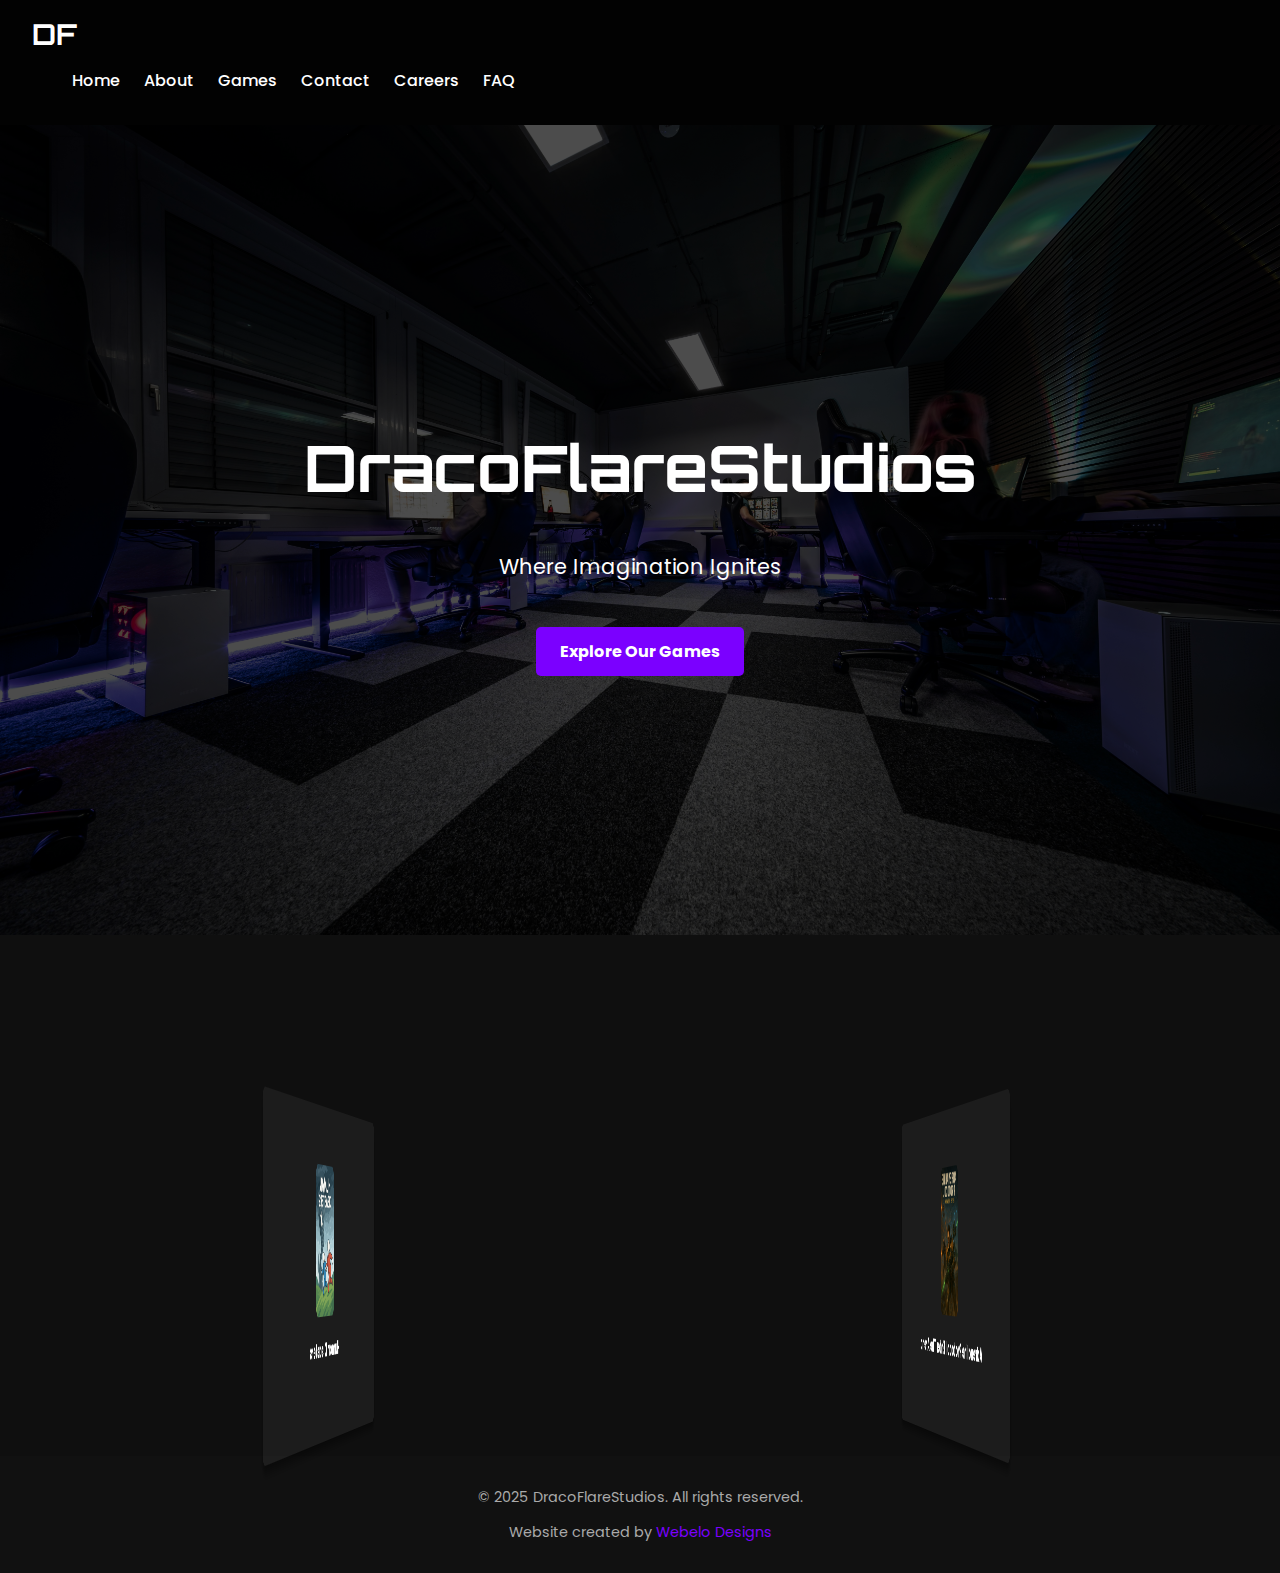
<file: index.html>
<!DOCTYPE html>
<html lang="en">

<head>
    <meta charset="UTF-8" />
    <meta name="viewport" content="width=device-width, initial-scale=1.0" />
    <meta name="description"
        content="DracoFlareStudios - Igniting imagination through indie games. Discover our latest projects and game trailers." />
    <title>DracoFlareStudios</title>
    <link rel="stylesheet" href="css/main.css" />
    <link rel="stylesheet" href="css/index.css" />
    <link rel="icon" href="images/logo.webp" />
    <link href="https://fonts.googleapis.com/css2?family=Orbitron:wght@500;700&family=Poppins&display=swap"
        rel="stylesheet">
    <link href="https://unpkg.com/aos@2.3.1/dist/aos.css" rel="stylesheet">
</head>

<body>

    <header>
        <nav>
            <div class="logo">DF</div>
            <div class="hamburger" id="hamburger">&#9776;</div>
            <ul class="nav-links" id="nav-links">
                <li><a href="index.html">Home</a></li>
                <li><a href="about.html">About</a></li>
                <li><a href="games.html">Games</a></li>
                <li><a href="contact.html">Contact</a></li>
                <li><a href="careers.html">Careers</a></li>
                <li><a href="faq.html">FAQ</a></li>
            </ul>
        </nav>
    </header>

    <section class="hero">
        <div class="hero-content">
            <h1>DracoFlareStudios</h1>
            <p>Where Imagination Ignites</p>
            <a href="games.html" class="cta-button">Explore Our Games</a>
        </div>
    </section>

    <section class="featured-games">
        <h2 data-aos="fade-up">Upcoming Projects</h2>
        <div class="game-grid">

            <a href="game2.html" class="game-card" data-aos="flip-left">
                <div class="card-inner">
                    <div class="card-front">
                        <img src="images/humandisasters.png" alt="Human Disasters" />
                        <h3>Human Disasters</h3>
                    </div>
                    <div class="card-back">
                        <p>A chaotic family friendly game with a goal to survive natural disasters with a twist!</p>
                        <span class="view-button">View More</span>
                    </div>
                </div>
            </a>

            <a href="game1.html" class="game-card" data-aos="flip-right">
                <div class="card-inner">
                    <div class="card-front">
                        <img src="images/adrenalineprotocol.png" alt="Adrenaline Protocol: Enter The Arena" />
                        <h3>Adrenaline Protocol: Enter The Arena</h3>
                    </div>
                    <div class="card-back">
                        <p>A horror based FPS game where you are tasked with saving a corrupted satellite.</p>
                        <span class="view-button">View More</span>
                    </div>
                </div>
            </a>

        </div>
    </section>

    <footer>
        <p>&copy; 2025 DracoFlareStudios. All rights reserved.</p>
        <p>Website created by <a href="https://webelodesigns.com" target="_blank">Webelo Designs</a></p>
    </footer>

    <script src="https://unpkg.com/aos@2.3.1/dist/aos.js"></script>
    <script>
        AOS.init();
    </script>
    <script src="js/main.js"></script>
</body>

</html>
</file>
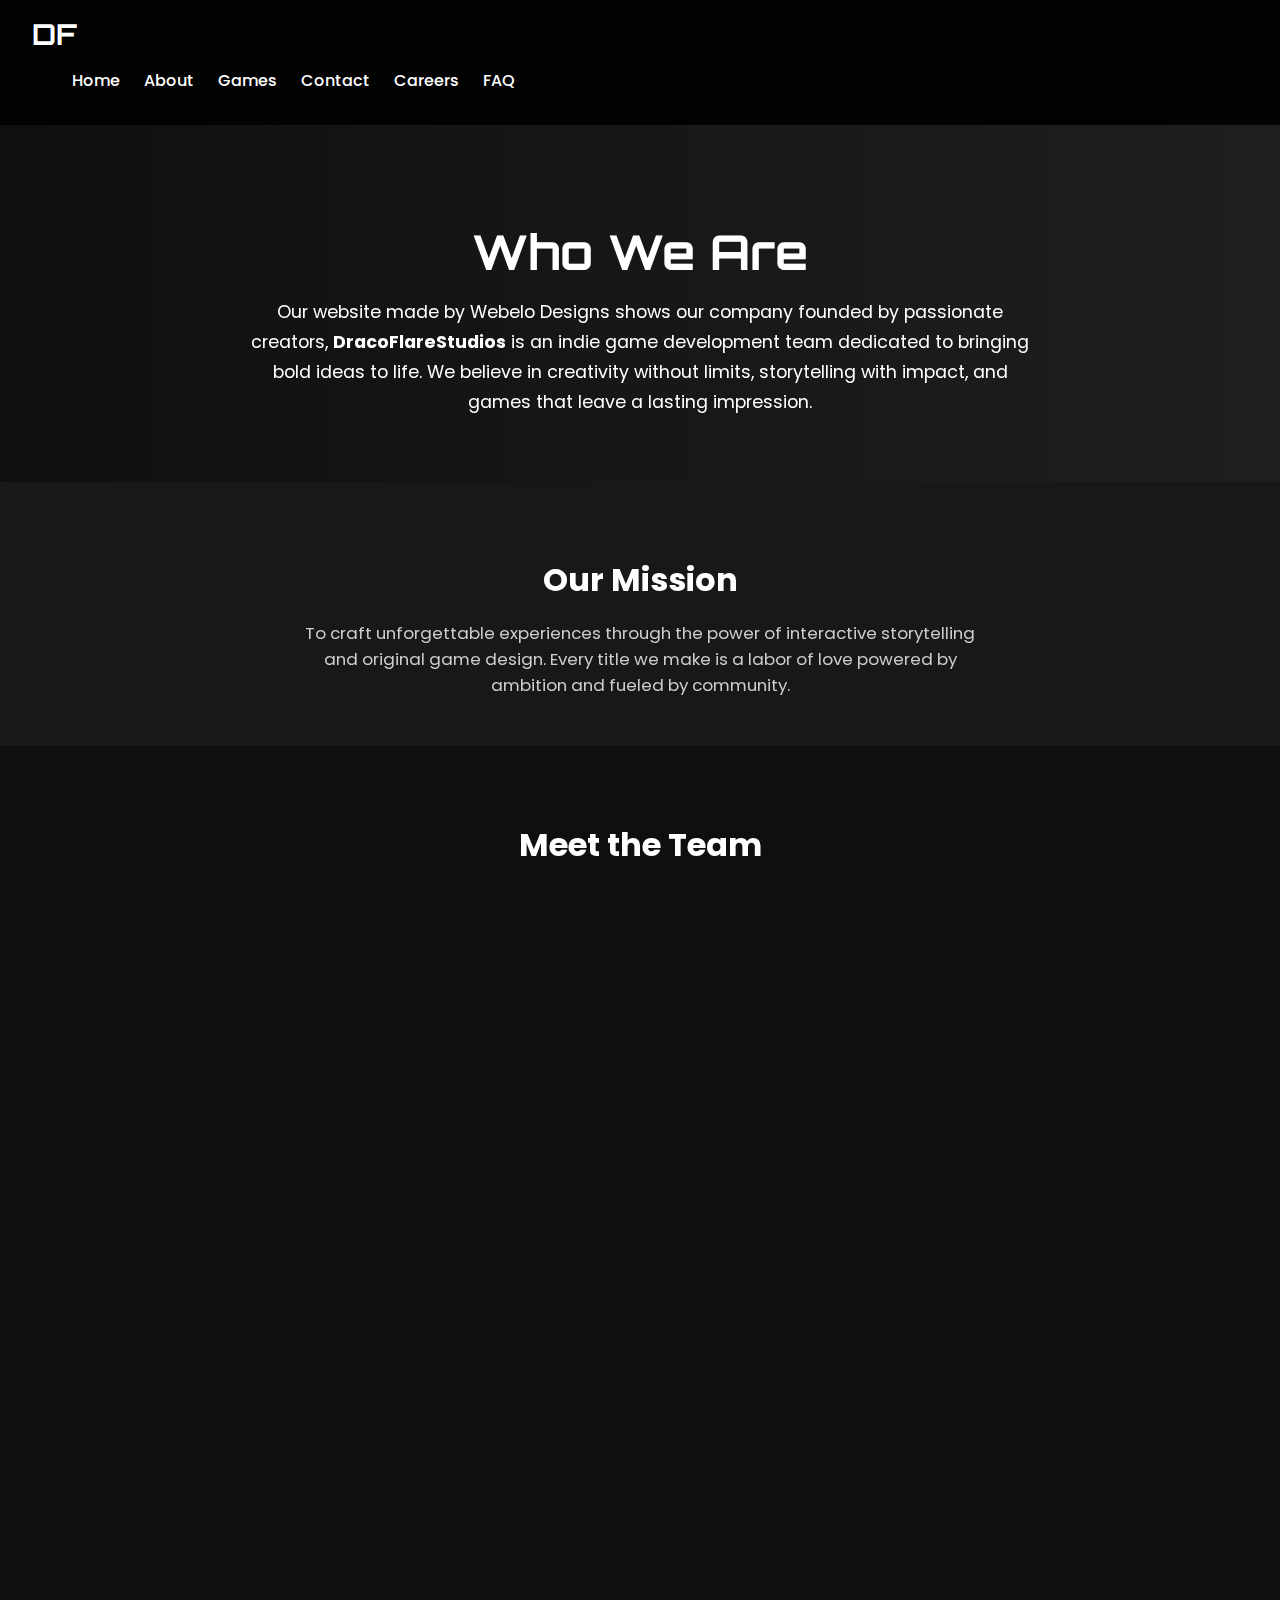
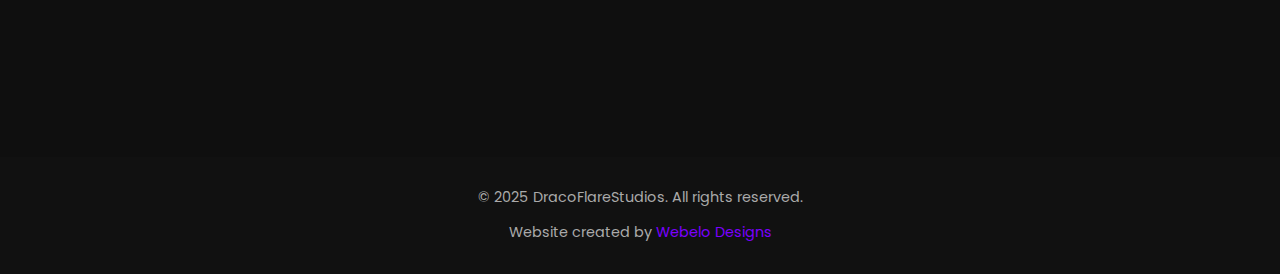
<file: about.html>
<!DOCTYPE html>
<html lang="en">

<head>
    <meta charset="UTF-8" />
    <meta name="viewport" content="width=device-width, initial-scale=1.0" />
    <meta name="description"
        content="Learn more about DracoFlareStudios, our mission, and the passionate team behind the games." />
    <title>About Us - DracoFlareStudios</title>
    <link rel="stylesheet" href="css/main.css" />
    <link rel="stylesheet" href="css/about.css" />
    <link rel="icon" href="images/logo.webp" />
    <link href="https://fonts.googleapis.com/css2?family=Orbitron:wght@500;700&family=Poppins&display=swap"
        rel="stylesheet">
    <link href="https://unpkg.com/aos@2.3.1/dist/aos.css" rel="stylesheet">
</head>

<body>

   <header>
  <nav>
    <div class="logo">DF</div>
    <div class="hamburger" id="hamburger">&#9776;</div>
    <ul class="nav-links" id="nav-links">
      <li><a href="index.html">Home</a></li>
      <li><a href="about.html">About</a></li>
      <li><a href="games.html">Games</a></li>
      <li><a href="contact.html">Contact</a></li>
      <li><a href="careers.html">Careers</a></li>
      <li><a href="faq.html">FAQ</a></li>
    </ul>
  </nav>
</header>

    <section class="about-hero">
        <div class="about-text" data-aos="fade-up">
            <h1>Who We Are</h1>
            <p>Our website made by Webelo Designs shows our company founded by passionate creators,
                <strong>DracoFlareStudios</strong> is an indie game development team dedicated to bringing bold ideas to
                life. We believe in creativity without limits, storytelling with impact, and games that leave a lasting
                impression.</p>
        </div>
    </section>

    <section class="our-mission">
        <h2 data-aos="fade-up">Our Mission</h2>
        <p data-aos="fade-up" data-aos-delay="100">
            To craft unforgettable experiences through the power of interactive storytelling and original game design.
            Every title we make is a labor of love powered by ambition and fueled by community.
        </p>
    </section>

    <section class="team-section">
        <h2 data-aos="fade-up">Meet the Team</h2>

        <div class="team-grid">
            <div class="team-row">
                <div class="team-member" data-aos="zoom-in">
                    <img src="images/photo.png" alt="Founder" />
                    <h3>Ryker D.</h3>
                    <p>Company Founder</p>
                </div>
                <div class="team-member" data-aos="zoom-in" data-aos-delay="100">
                    <img src="images/photo.png" alt="Co-Founder Lead Dev" />
                    <h3>Alan S.</h3>
                    <p>Co-Founder, Lead Developer</p>
                </div>
            </div>

            <div class="vacant-member" data-aos="zoom-in" data-aos-delay="200">
                <img src="images/vacant.png" alt="Job Openings" />
                <h3>VACANT POSITIONS AVAILABLE</h3>
                <a href="careers.html" class="active">Want to work for DracoFlareStudios? Visit our careers page!</a>
            </div>
        </div>
    </section>

    <footer>
        <p>&copy; 2025 DracoFlareStudios. All rights reserved.</p>
        <p>Website created by <a href="https://webelodesigns.com" target="_blank">Webelo Designs</a></p>
    </footer>

    <script src="https://unpkg.com/aos@2.3.1/dist/aos.js"></script>
    <script>AOS.init();</script>
</body>

</html>
</file>
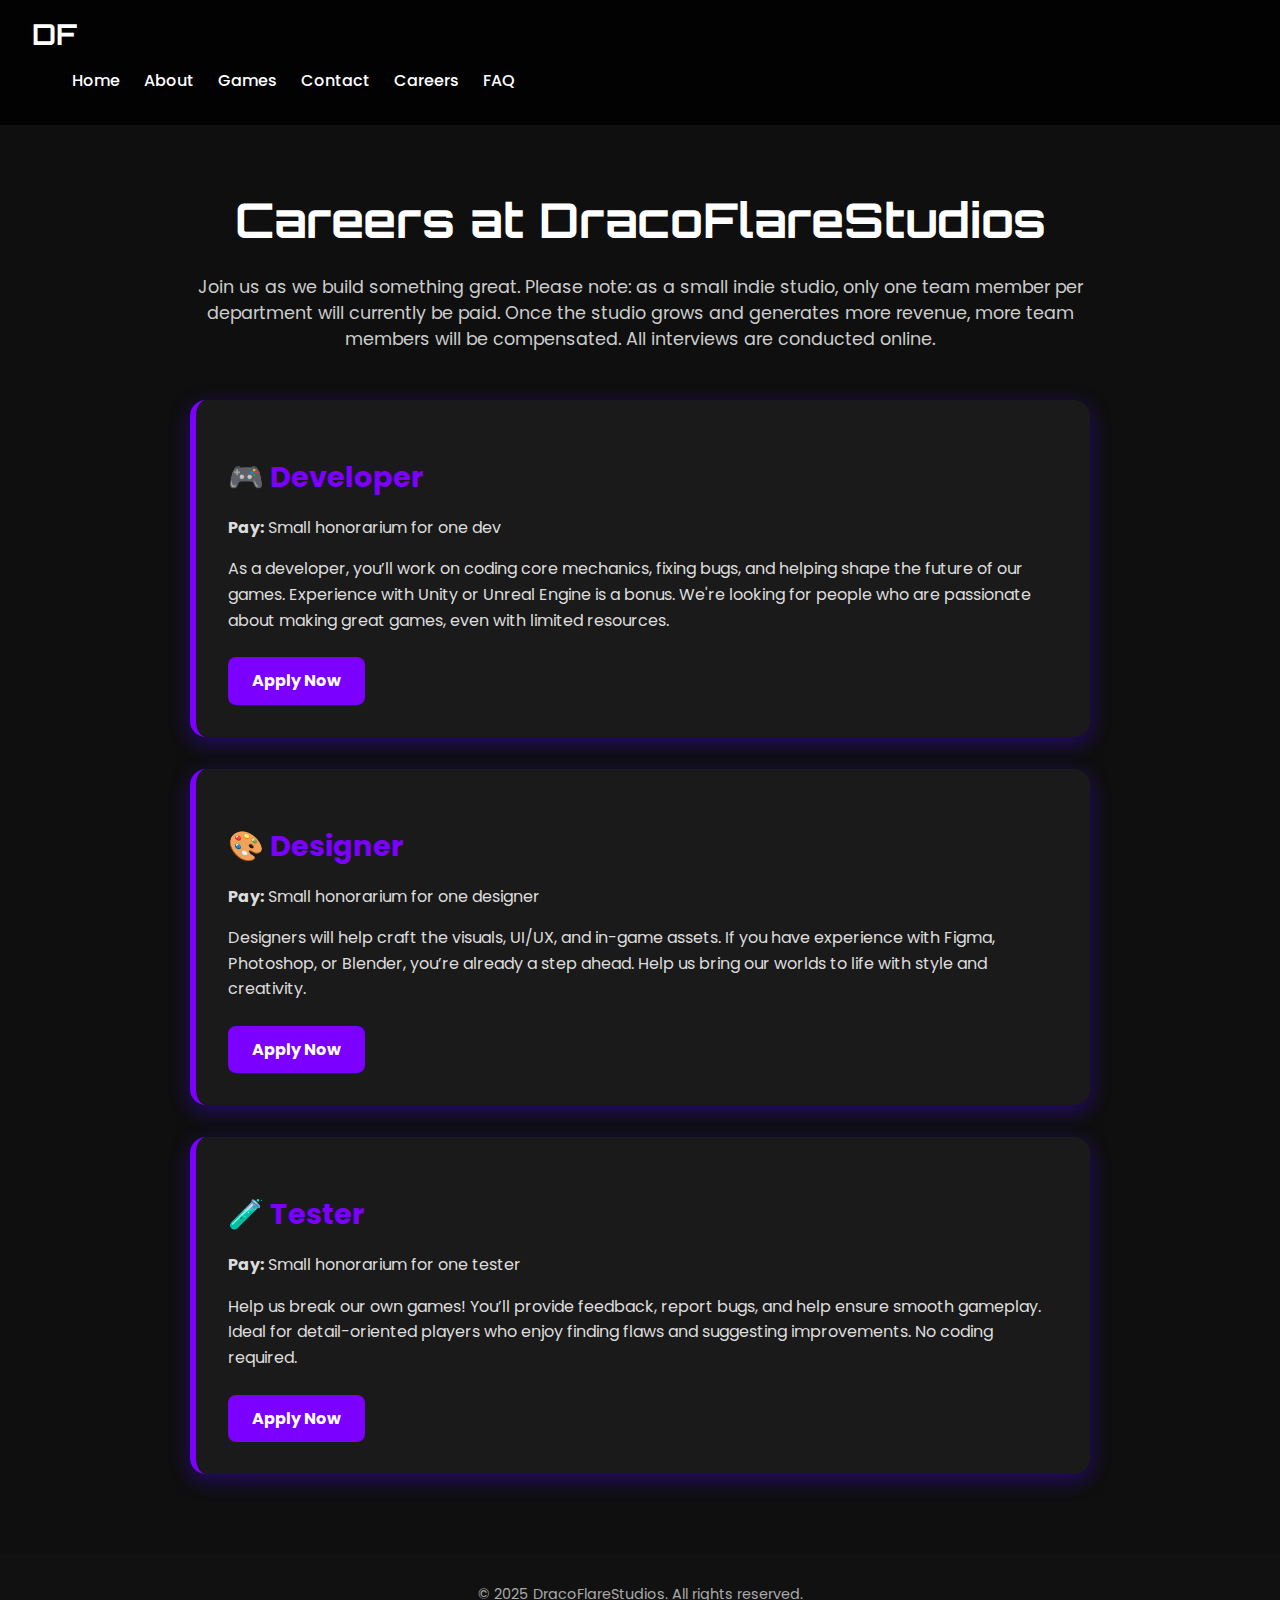
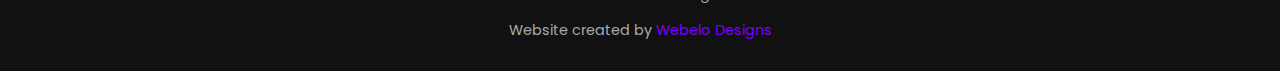
<file: careers.html>
<!DOCTYPE html>
<html lang="en">
<head>
  <meta charset="UTF-8" />
  <meta name="viewport" content="width=device-width, initial-scale=1" />
  <meta name="description" content="Join DracoFlareStudios – Browse open roles and become part of the game development journey." />
  <title>Careers - DracoFlareStudios</title>
  <link rel="stylesheet" href="css/main.css" />
  <link rel="stylesheet" href="css/careers.css" />
  <link rel="icon" href="images/logo.webp" />
  <link href="https://fonts.googleapis.com/css2?family=Orbitron:wght@500;700&family=Poppins&display=swap" rel="stylesheet" />
</head>
<body>

  <header>
    <nav>
      <div class="logo">DF</div>
      <ul class="nav-links">
        <li><a href="index.html">Home</a></li>
        <li><a href="about.html">About</a></li>
        <li><a href="games.html">Games</a></li>
        <li><a href="contact.html">Contact</a></li>
        <li><a href="careers.html" class="active">Careers</a></li>
        <li><a href="faq.html" class="active">FAQ</a></li>
      </ul>
    </nav>
  </header>

  <main class="careers-section">
    <h1>Careers at DracoFlareStudios</h1>
    <p class="intro">Join us as we build something great. Please note: as a small indie studio, only one team member per department will currently be paid. Once the studio grows and generates more revenue, more team members will be compensated. All interviews are conducted online.</p>

    <div class="job-listings">

      <div class="job-card">
        <h2>🎮 Developer</h2>
        <p><strong>Pay:</strong> Small honorarium for one dev</p>
        <p>As a developer, you’ll work on coding core mechanics, fixing bugs, and helping shape the future of our games. Experience with Unity or Unreal Engine is a bonus. We're looking for people who are passionate about making great games, even with limited resources.</p>
        <a href="mailto:mayrdragon@gmail.com?subject=DracoFlareStudio Developer Application" class="apply-btn">Apply Now</a>
      </div>

      <div class="job-card">
        <h2>🎨 Designer</h2>
        <p><strong>Pay:</strong> Small honorarium for one designer</p>
        <p>Designers will help craft the visuals, UI/UX, and in-game assets. If you have experience with Figma, Photoshop, or Blender, you’re already a step ahead. Help us bring our worlds to life with style and creativity.</p>
        <a href="mailto:mayrdragon@gmail.com?subject=DracoFlareStudio Designer Application" class="apply-btn">Apply Now</a>
      </div>

      <div class="job-card">
        <h2>🧪 Tester</h2>
        <p><strong>Pay:</strong> Small honorarium for one tester</p>
        <p>Help us break our own games! You’ll provide feedback, report bugs, and help ensure smooth gameplay. Ideal for detail-oriented players who enjoy finding flaws and suggesting improvements. No coding required.</p>
        <a href="mailto:mayrdragon@gmail.com?subject=DracoFlareStudio Tester Application" class="apply-btn">Apply Now</a>
      </div>

    </div>
  </main>

  <footer>
    <p>&copy; 2025 DracoFlareStudios. All rights reserved.</p>
    <p>Website created by <a href="https://webelodesigns.com" target="_blank">Webelo Designs</a></p>
  </footer>

</body>
</html>
</file>
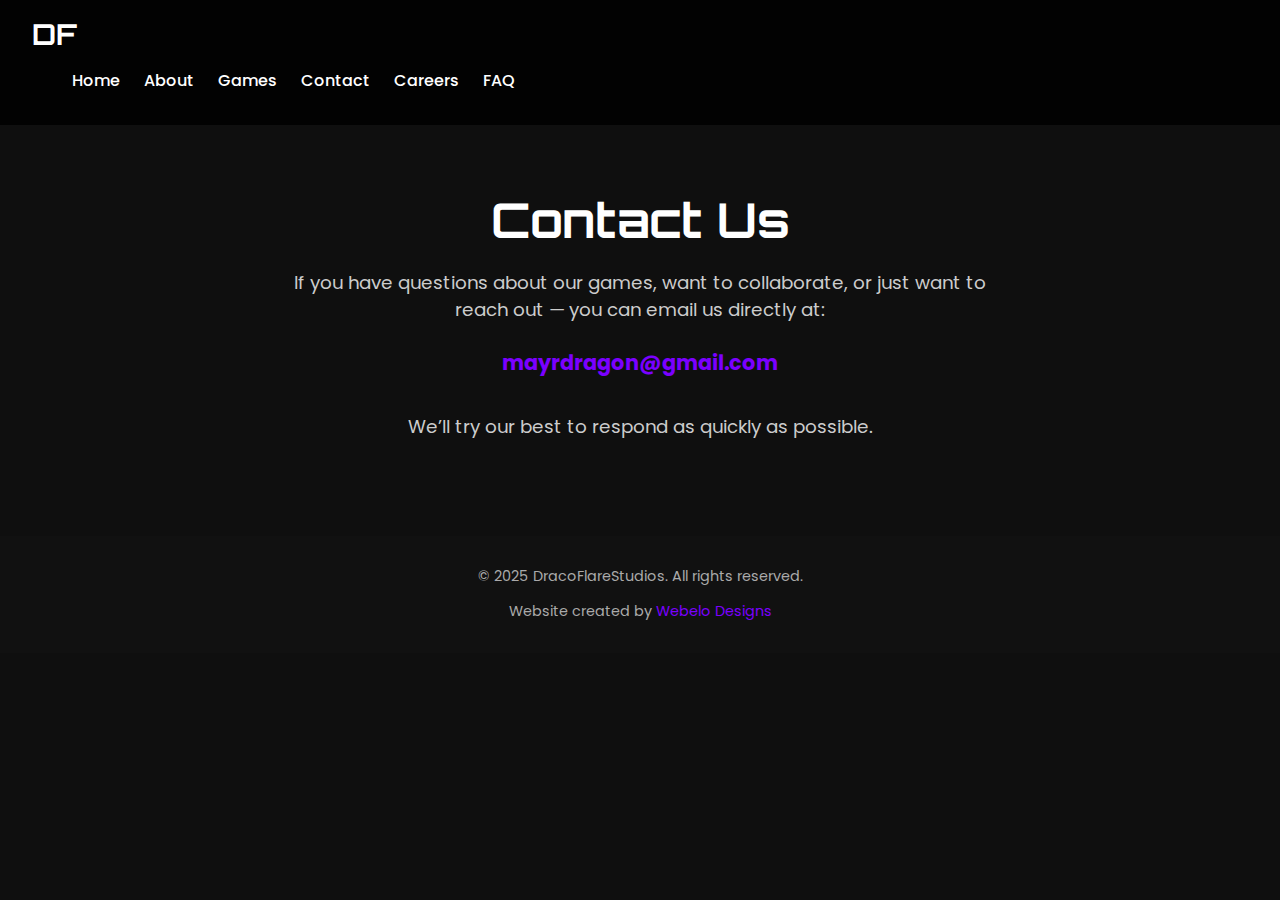
<file: contact.html>
<!DOCTYPE html>
<html lang="en">
<head>
  <meta charset="UTF-8" />
  <meta name="viewport" content="width=device-width, initial-scale=1" />
  <meta name="description" content="Contact DracoFlareStudios - Reach out via email for game inquiries, support, or partnerships." />
  <title>Contact - DracoFlareStudios</title>
  <link rel="stylesheet" href="css/main.css" />
  <link rel="stylesheet" href="css/contact.css" />
  <link rel="icon" href="images/logo.webp" />
  <link href="https://fonts.googleapis.com/css2?family=Orbitron:wght@500;700&family=Poppins&display=swap" rel="stylesheet" />
</head>
<body>

  <header>
  <nav>
    <div class="logo">DF</div>
    <div class="hamburger" id="hamburger">&#9776;</div>
    <ul class="nav-links" id="nav-links">
      <li><a href="index.html">Home</a></li>
      <li><a href="about.html">About</a></li>
      <li><a href="games.html">Games</a></li>
      <li><a href="contact.html">Contact</a></li>
      <li><a href="careers.html">Careers</a></li>
      <li><a href="faq.html">FAQ</a></li>
    </ul>
  </nav>
</header>

  <main class="contact-section">
    <h1>Contact Us</h1>
    <p>If you have questions about our games, want to collaborate, or just want to reach out — you can email us directly at:</p>
    
    <a href="mailto:mayrdragon@gmail.com" class="contact-email">mayrdragon@gmail.com</a>
    
    <p class="response-time">We’ll try our best to respond as quickly as possible.</p>
  </main>

  <footer>
    <p>&copy; 2025 DracoFlareStudios. All rights reserved.</p>
    <p>Website created by <a href="https://webelodesigns.com" target="_blank">Webelo Designs</a></p>
  </footer>
 <script src="js/main.js"></script>
</body>
</html>
</file>
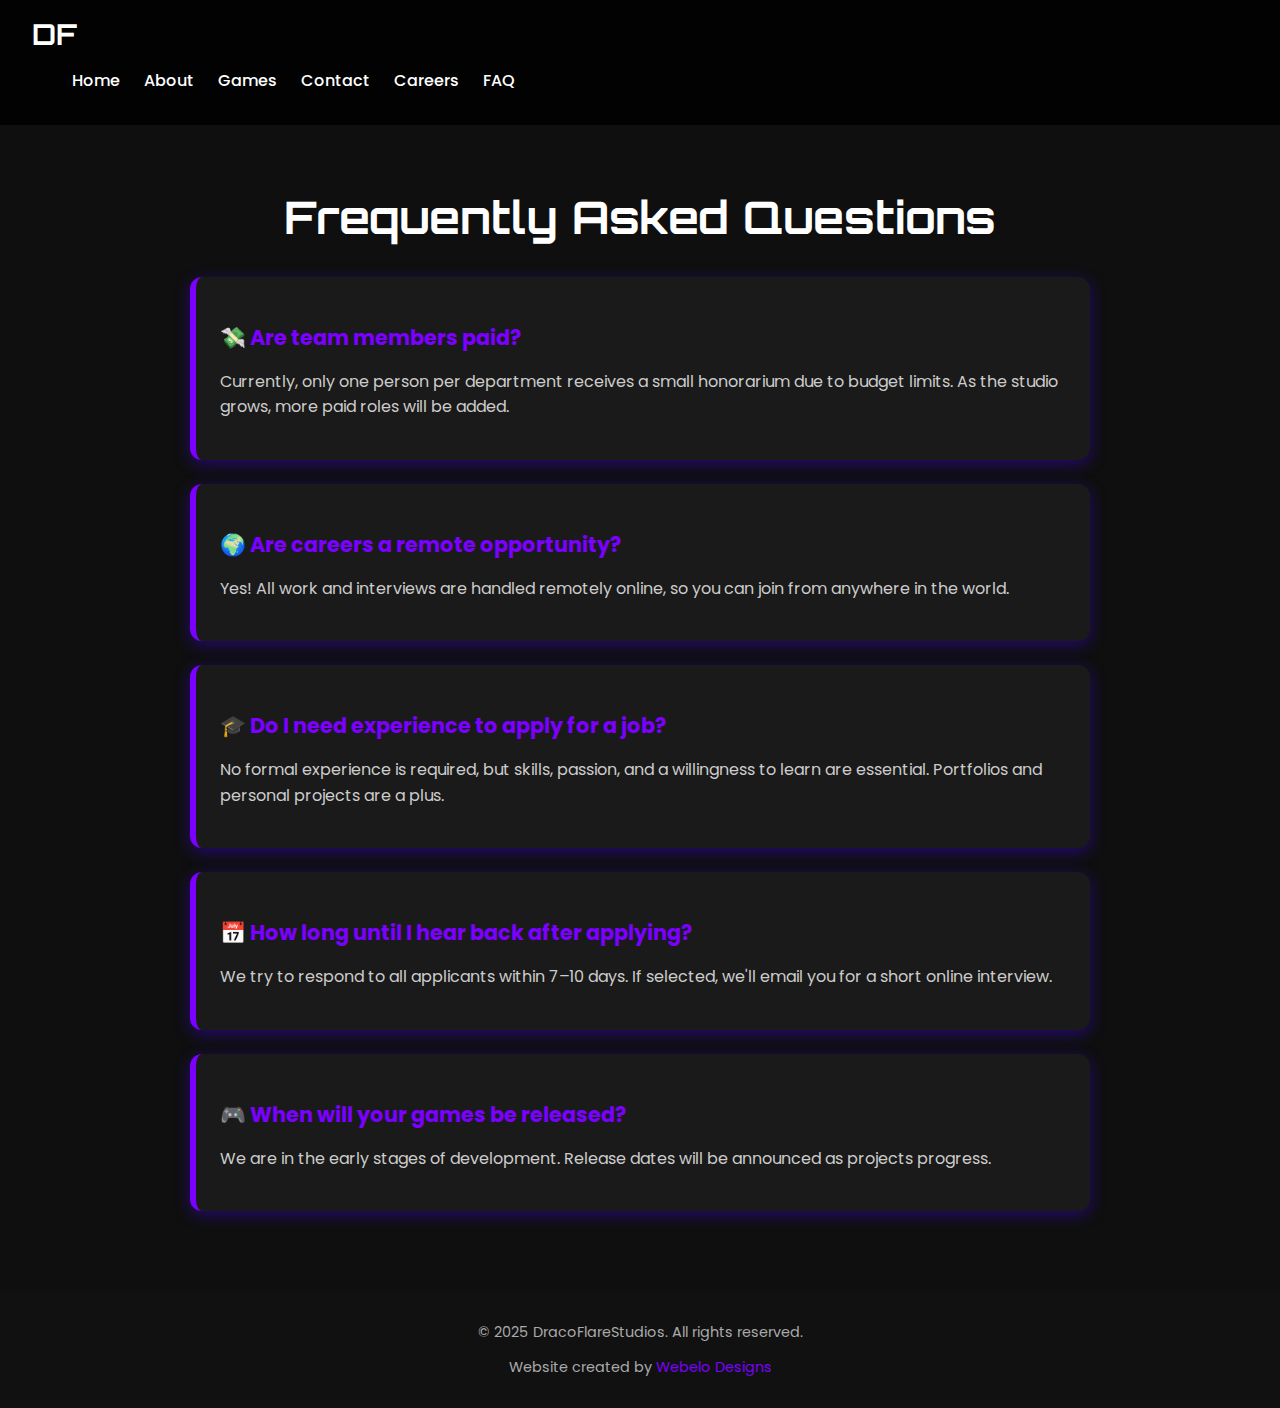
<file: faq.html>
<!DOCTYPE html>
<html lang="en">
<head>
  <meta charset="UTF-8" />
  <meta name="viewport" content="width=device-width, initial-scale=1" />
  <meta name="description" content="Frequently Asked Questions - DracoFlareStudios" />
  <title>FAQ - DracoFlareStudios</title>
  <link rel="stylesheet" href="css/main.css" />
  <link rel="stylesheet" href="css/faq.css" />
  <link rel="icon" href="images/logo.webp" />
  <link href="https://fonts.googleapis.com/css2?family=Orbitron:wght@500;700&family=Poppins&display=swap" rel="stylesheet" />
</head>
<body>

  <header>
    <nav>
      <div class="logo">DF</div>
      <ul class="nav-links">
        <li><a href="index.html">Home</a></li>
        <li><a href="about.html">About</a></li>
        <li><a href="games.html">Games</a></li>
        <li><a href="contact.html">Contact</a></li>
        <li><a href="careers.html">Careers</a></li>
        <li><a href="faq.html" class="active">FAQ</a></li>
      </ul>
    </nav>
  </header>

  <main class="faq-section">
    <h1>Frequently Asked Questions</h1>

    <div class="faq-box">
      <h3>💸 Are team members paid?</h3>
      <p>Currently, only one person per department receives a small honorarium due to budget limits. As the studio grows, more paid roles will be added.</p>
    </div>

    <div class="faq-box">
      <h3>🌍 Are careers a remote opportunity?</h3>
      <p>Yes! All work and interviews are handled remotely online, so you can join from anywhere in the world.</p>
    </div>

    <div class="faq-box">
      <h3>🎓 Do I need experience to apply for a job?</h3>
      <p>No formal experience is required, but skills, passion, and a willingness to learn are essential. Portfolios and personal projects are a plus.</p>
    </div>

    <div class="faq-box">
      <h3>📅 How long until I hear back after applying?</h3>
      <p>We try to respond to all applicants within 7–10 days. If selected, we'll email you for a short online interview.</p>
    </div>

    <div class="faq-box">
      <h3>🎮 When will your games be released?</h3>
      <p>We are in the early stages of development. Release dates will be announced as projects progress.</p>
    </div>
  </main>

  <footer>
    <p>&copy; 2025 DracoFlareStudios. All rights reserved.</p>
    <p>Website created by <a href="https://webelodesigns.com" target="_blank">Webelo Designs</a></p>
  </footer>

</body>
</html>
</file>
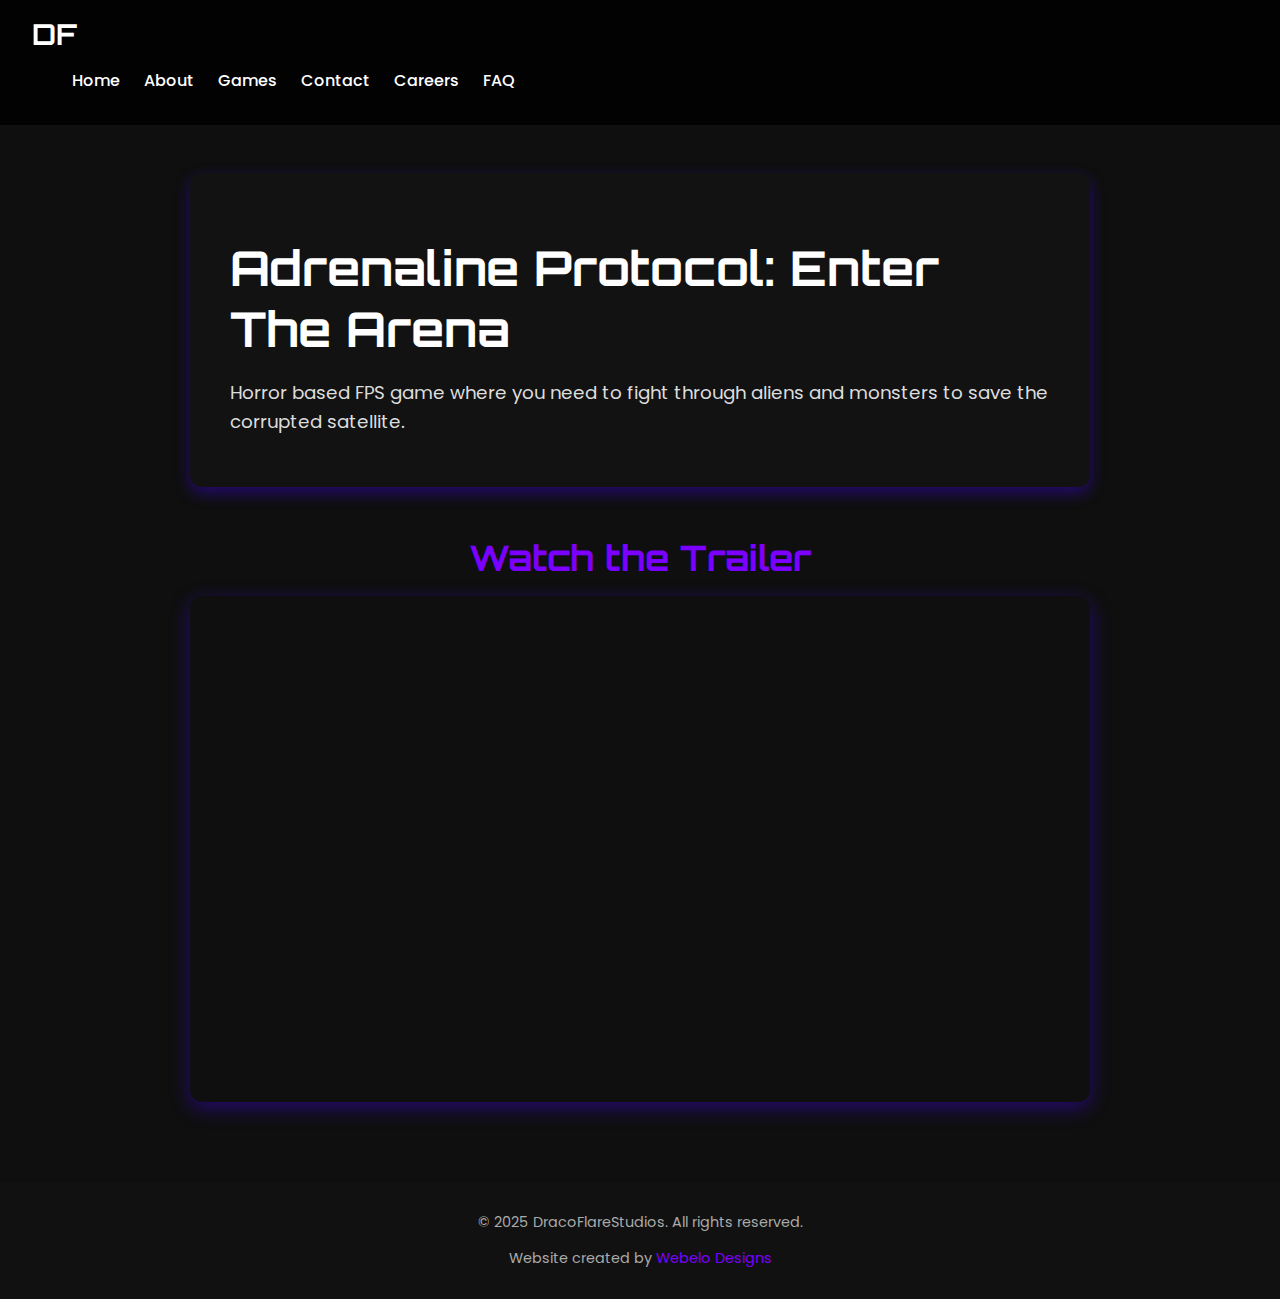
<file: game1.html>
<!DOCTYPE html>
<html lang="en">
<head>
  <meta charset="UTF-8" />
  <meta name="viewport" content="width=device-width, initial-scale=1" />
  <meta name="description" content="Adrenaline - A fast-paced FPS by DracoFlareStudios. Watch the trailer and learn more about the game." />
  <title>Adrenaline Protocol: Enter The Arena - DracoFlareStudios</title>
  <link rel="stylesheet" href="css/main.css" />
  <link rel="stylesheet" href="css/game1.css" />
  <link rel="icon" href="images/logo.webp" />
  <link href="https://fonts.googleapis.com/css2?family=Orbitron:wght@500;700&family=Poppins&display=swap" rel="stylesheet" />
</head>
<body>

 <header>
  <nav>
    <div class="logo">DF</div>
    <div class="hamburger" id="hamburger">&#9776;</div>
    <ul class="nav-links" id="nav-links">
      <li><a href="index.html">Home</a></li>
      <li><a href="about.html">About</a></li>
      <li><a href="games.html">Games</a></li>
      <li><a href="contact.html">Contact</a></li>
      <li><a href="careers.html">Careers</a></li>
      <li><a href="faq.html">FAQ</a></li>
    </ul>
  </nav>
</header>

  <main class="game-page">

    <section class="game-info">
      <h1>Adrenaline Protocol: Enter The Arena</h1>
      <p>
        Horror based FPS game where you need to fight through aliens and monsters to save the corrupted satellite. 
      </p>
    </section>

    <section class="game-trailer">
      <h2>Watch the Trailer</h2>
      <div class="video-container">
        <iframe
          src="https://www.youtube.com/embed/g7-PD6jMe0o?si=MrlaGdgRBzuwOg4z"
          title="Adrenaline Protocol: Enter The Arena Game Trailer"
          frameborder="0"
          allow="accelerometer; autoplay; clipboard-write; encrypted-media; gyroscope; picture-in-picture"
          allowfullscreen
          loading="lazy"
        ></iframe>
      </div>
    </section>

  </main>

  <footer>
    <p>&copy; 2025 DracoFlareStudios. All rights reserved.</p>
    <p>Website created by <a href="https://webelodesigns.com" target="_blank">Webelo Designs</a></p>
  </footer>
 <script src="js/main.js"></script>
</body>
</html>
</file>
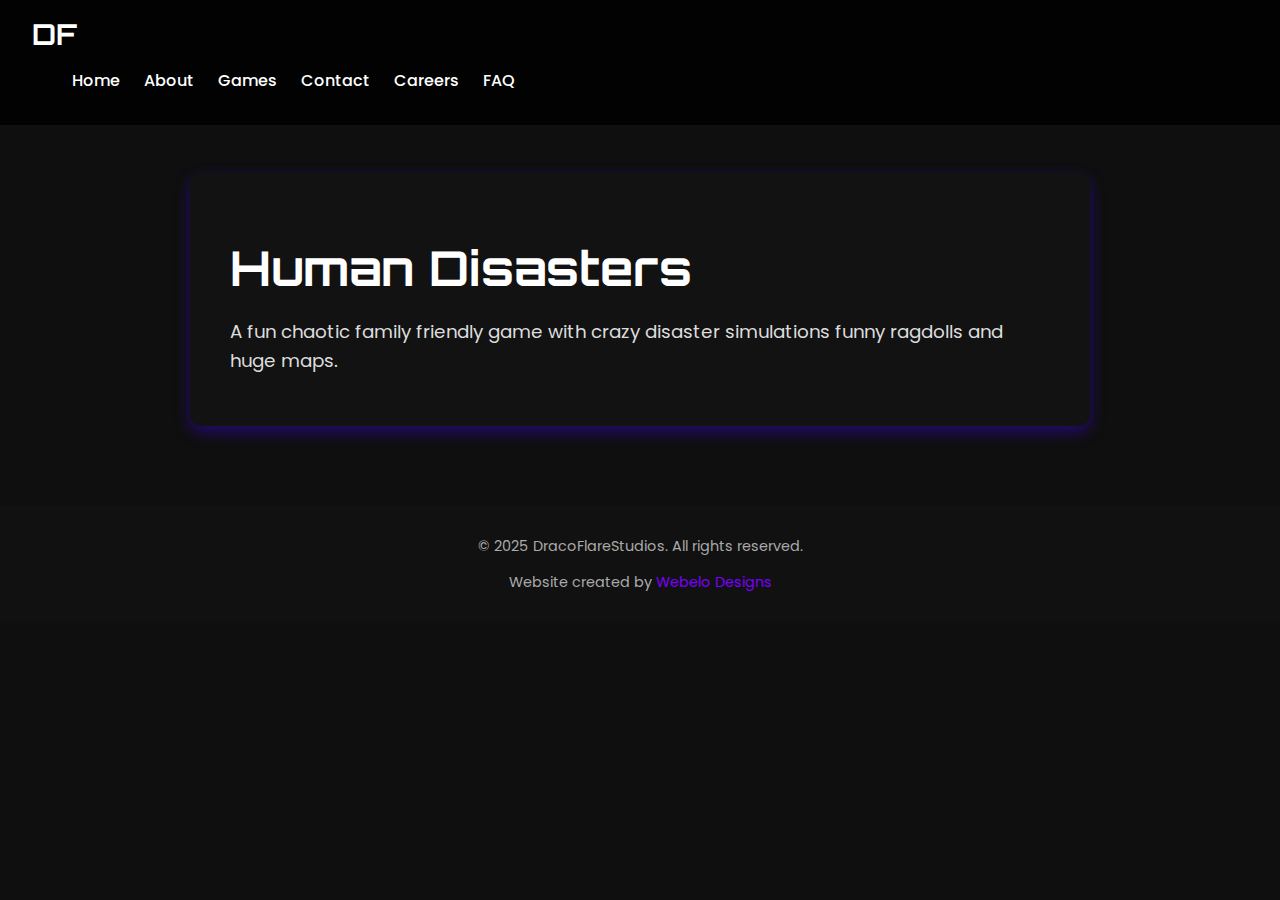
<file: game2.html>
<!DOCTYPE html>
<html lang="en">

<head>
    <meta charset="UTF-8" />
    <meta name="viewport" content="width=device-width, initial-scale=1" />
    <meta name="description"
        content="Project Rift - A mystery-adventure by DracoFlareStudios. Learn more about the game and its story." />
    <title>Project Rift - DracoFlareStudios</title>
    <link rel="stylesheet" href="css/main.css" />
    <link rel="stylesheet" href="css/game2.css" />
    <link rel="icon" href="images/logo.webp" />
    <link href="https://fonts.googleapis.com/css2?family=Orbitron:wght@500;700&family=Poppins&display=swap"
        rel="stylesheet" />
</head>

<body>

    <header>
        <nav>
            <div class="logo">DF</div>
            <div class="hamburger" id="hamburger">&#9776;</div>
            <ul class="nav-links" id="nav-links">
                <li><a href="index.html">Home</a></li>
                <li><a href="about.html">About</a></li>
                <li><a href="games.html">Games</a></li>
                <li><a href="contact.html">Contact</a></li>
                <li><a href="careers.html">Careers</a></li>
                <li><a href="faq.html">FAQ</a></li>
            </ul>
        </nav>
    </header>

    <main class="game-page">

        <section class="game-info">
            <h1>Human Disasters</h1>
            <p>
                A fun chaotic family friendly game with crazy disaster simulations funny ragdolls and huge maps.
            </p>
        </section>

    </main>

    <footer>
        <p>&copy; 2025 DracoFlareStudios. All rights reserved.</p>
        <p>Website created by <a href="https://webelodesigns.com" target="_blank">Webelo Designs</a></p>
    </footer>

</body>

</html>
</file>
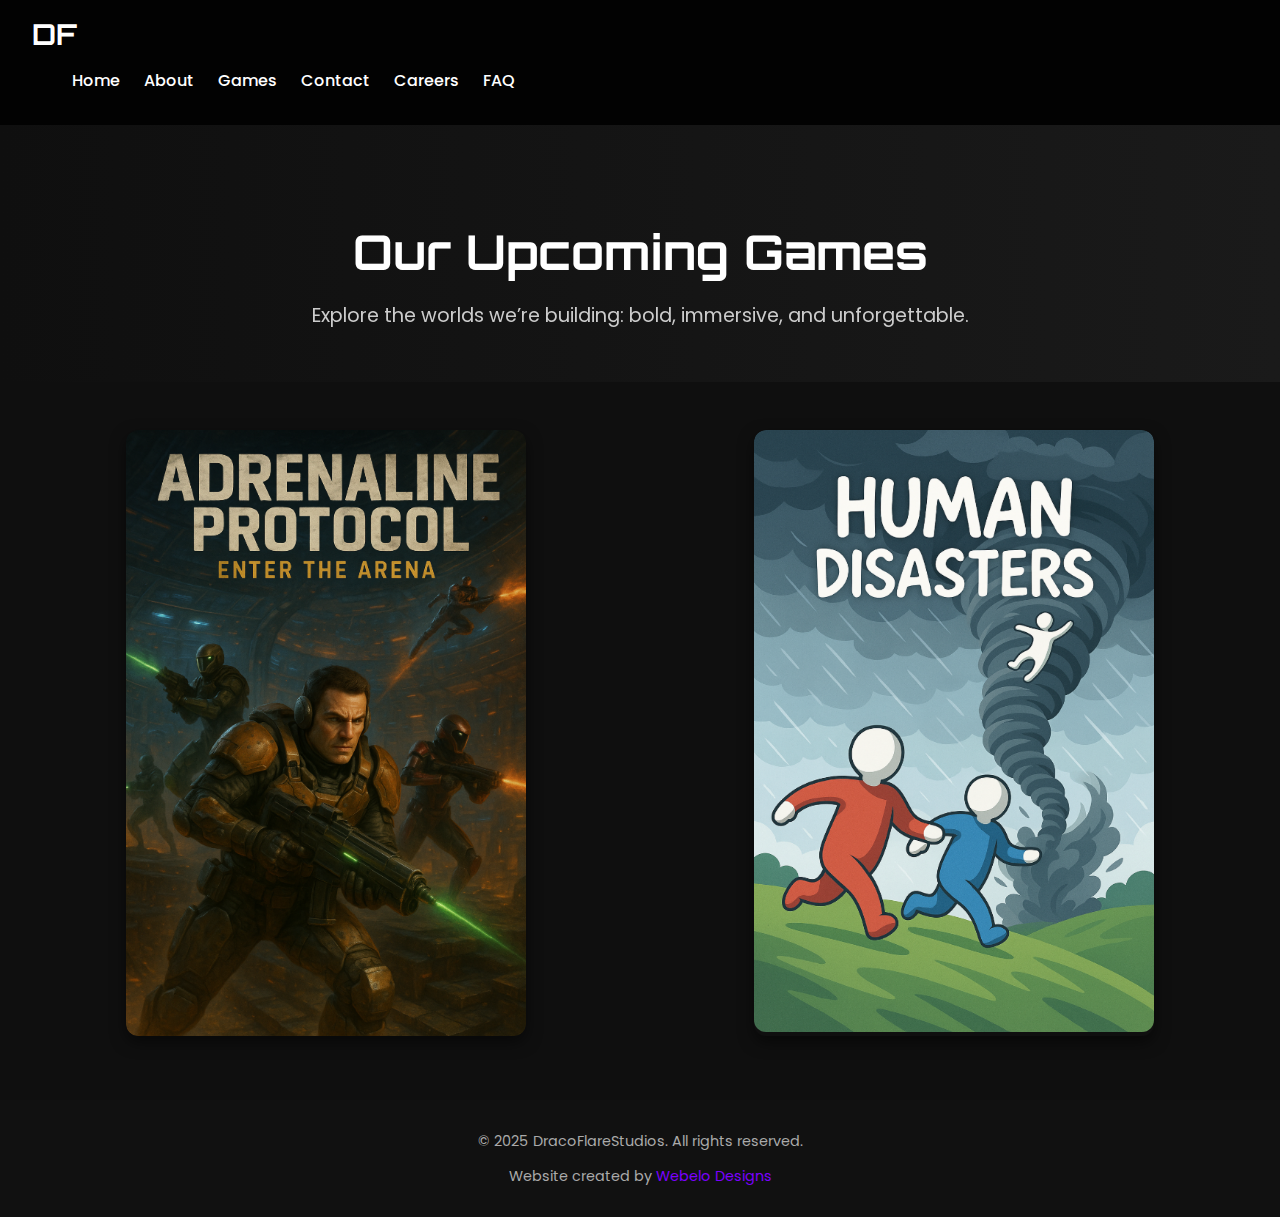
<file: games.html>
<!DOCTYPE html>
<html lang="en">

<head>
    <meta charset="UTF-8" />
    <meta name="viewport" content="width=device-width, initial-scale=1" />
    <meta name="description" content="Discover games developed by DracoFlareStudios." />
    <title>Games - DracoFlareStudios</title>
    <link rel="stylesheet" href="css/main.css" />
    <link rel="stylesheet" href="css/games.css" />
    <link rel="icon" href="images/logo.webp" />
    <link href="https://fonts.googleapis.com/css2?family=Orbitron:wght@500;700&family=Poppins&display=swap"
        rel="stylesheet" />
    <link href="https://unpkg.com/aos@2.3.1/dist/aos.css" rel="stylesheet" />
</head>

<body>

    <header>
        <nav>
            <div class="logo">DF</div>
            <div class="hamburger" id="hamburger">&#9776;</div>
            <ul class="nav-links" id="nav-links">
                <li><a href="index.html">Home</a></li>
                <li><a href="about.html">About</a></li>
                <li><a href="games.html">Games</a></li>
                <li><a href="contact.html">Contact</a></li>
                <li><a href="careers.html">Careers</a></li>
                <li><a href="faq.html">FAQ</a></li>
            </ul>
        </nav>
    </header>
    <section class="games-hero">
        <h1 data-aos="fade-down">Our Upcoming Games</h1>
        <p data-aos="fade-up">Explore the worlds we’re building: bold, immersive, and unforgettable.</p>
    </section>

    <section class="game-showcase">
        <a href="game1.html" class="game-card" data-aos="zoom-in"
            aria-label="View details and trailer for Adrenaline Protocol">
            <img src="images/adrenalineprotocol.png" alt="Adrenaline Protocol Game Cover" />
        </a>

        <a href="game2.html" class="game-card" data-aos="zoom-in" data-aos-delay="100"
            aria-label="View details for Human Disasters">
            <img src="images/humandisasters.png" alt="Human Disasters Game" />
        </a>
    </section>

    <footer>
        <p>&copy; 2025 DracoFlareStudios. All rights reserved.</p>
        <p>Website created by <a href="https://webelodesigns.com" target="_blank">Webelo Designs</a></p>
    </footer>

    <script src="https://unpkg.com/aos@2.3.1/dist/aos.js"></script>
    <script>AOS.init();</script>
     <script src="js/main.js"></script>
</body>

</html>
</file>
<file: css/main.css>
body {
  margin: 0;
  font-family: 'Poppins', sans-serif;
  background: #0f0f0f;
  color: #ffffff;
}

a {
  color: white;
  text-decoration: none;
  transition: 0.3s;
}

a:hover {
  color: #ffffff;
}

header {
  background-color: rgba(0, 0, 0, 0.85);
  padding: 1rem 2rem;
  display: flex;
  justify-content: space-between;
  align-items: center;
}

.logo {
  font-family: 'Orbitron', sans-serif;
  font-size: 1.8rem;
  font-weight: 700;
  color: white;
}

.nav-links {
  list-style: none;
  display: flex;
  gap: 1.5rem;
}

.nav-links li a {
  font-weight: 500;
}

footer {
  text-align: center;
  padding: 1rem;
  background: #111;
  font-size: 0.9rem;
  color: #aaa;
}

footer a {
  color: #7b00ff;
}

 .hamburger {
  display: none;
  font-size: 2rem;
  cursor: pointer;
  color: white;
}

@media screen and (max-width: 768px) {
  nav {
    flex-direction: column;
    align-items: flex-start;
  }

  .hamburger {
    display: block;
  }

  .nav-links {
    display: none;
    flex-direction: column;
    width: 100%;
    margin-top: 1rem;
  }

  .nav-links.show {
    display: flex;
  }

  .nav-links li {
    width: 100%;
    padding: 0.5rem 0;
  }

  .nav-links li a {
    width: 100%;
    display: block;
    padding: 0.5rem;
    background-color: rgba(255, 255, 255, 0.05);
    border-radius: 6px;
  }

  .nav-links li a:hover {
    background-color: rgba(255, 255, 255, 0.15);
  }
}
</file>
<file: css/index.css>
.hero {
  background: url('../images/background.jpg') center/cover no-repeat;
  height: 90vh;
  display: flex;
  align-items: center;
  justify-content: center;
  text-align: center;
  position: relative;
}

.hero::before {
  content: '';
  position: absolute;
  inset: 0;
  background: rgba(0, 0, 0, 0.7);
}

.hero-content {
  position: relative;
  z-index: 1;
}

.hero h1 {
  font-size: 4rem;
  font-family: 'Orbitron', sans-serif;
}

.hero p {
  font-size: 1.3rem;
  margin-top: 0.5rem;
}

.cta-button {
  margin-top: 1.5rem;
  background: #7b00ff;
  color: #fff;
  padding: 0.75rem 1.5rem;
  border-radius: 5px;
  font-weight: bold;
  display: inline-block;
  transition: transform 0.3s ease, background 0.3s ease, color 0.3s ease;
  text-align: center;
}

.cta-button:hover {
  background: #9132f7;
  color: #ffffff; /* Ensures text stays visible on brighter orange */
  transform: scale(1.05);
}
.featured-games {
  padding: 3rem 2rem;
}

.featured-games h2 {
  text-align: center;
  font-size: 2.5rem;
  margin-bottom: 2rem;
}

.game-grid {
  display: grid;
  grid-template-columns: repeat(auto-fit, minmax(280px, 1fr));
  gap: 2rem;
}

/* Flip effect */
.game-card {
  perspective: 1000px;
  display: block;
}

.card-inner {
  position: relative;
  width: 100%;
  height: 300px;
  transition: transform 0.8s;
  transform-style: preserve-3d;
}

.game-card:hover .card-inner {
  transform: rotateY(180deg);
}

.card-front, .card-back {
  position: absolute;
  width: 100%;
  height: 100%;
  backface-visibility: hidden;
  border-radius: 12px;
  overflow: hidden;
  box-shadow: 0 6px 12px rgba(0, 0, 0, 0.5);
}

.card-front {
  background: rgba(255, 255, 255, 0.05);
  display: flex;
  flex-direction: column;
  justify-content: center;
  align-items: center;
  padding: 1rem;
}

.card-front img {
  max-height: 150px;
  border-radius: 10px;
}

.card-back {
  background: #111;
  transform: rotateY(180deg);
  display: flex;
  flex-direction: column;
  justify-content: center;
  align-items: center;
  padding: 1rem;
}

.card-back p {
  font-size: 1rem;
  margin-bottom: 1rem;
  padding: 0 0.5rem;
  text-align: center;
  color: #ffff
}
.view-button {
  background: #7b00ff;
  color: #fff;
  padding: 0.75rem 1.5rem;
  border-radius: 5px;
  font-weight: bold;
  display: inline-block;
  transition: transform 0.3s ease, background 0.3s ease, color 0.3s ease;
  text-align: center;
}


.view-button:hover {
  background: #9132f7;
  color: #ffffff; /* OR keep white if it contrasts better */
  transform: scale(1.05);
}
</file>
<file: css/about.css>
.about-hero {
  background: linear-gradient(to right, #0f0f0f, #1f1f1f);
  color: white;
  padding: 4rem 2rem;
  text-align: center;
}

.about-hero h1 {
  font-size: 3rem;
  margin-bottom: 1rem;
  font-family: 'Orbitron', sans-serif;
}

.about-hero p {
  font-size: 1.1rem;
  max-width: 800px;
  margin: 0 auto;
  line-height: 1.7;
}

.our-mission {
  padding: 3rem 2rem;
  background: #181818;
  text-align: center;
}

.our-mission h2 {
  font-size: 2rem;
  margin-bottom: 1rem;
}

.our-mission p {
  max-width: 700px;
  margin: 0 auto;
  font-size: 1.05rem;
  color: #ccc;
}

.team-section {
  padding: 3rem 2rem;
  text-align: center;
}

.team-section h2 {
  font-size: 2rem;
  margin-bottom: 2rem;
}

.team-grid {
  display: flex;
  flex-direction: column;
  align-items: center;
  gap: 2.5rem;
  margin-top: 2rem;
}

.team-row {
  display: flex;
  gap: 2rem;
  justify-content: center;
  flex-wrap: wrap;
}

.team-member,
.vacant-member {
  background-color: #1a1a1a;
  padding: 1.5rem;
  border-radius: 12px;
  text-align: center;
  width: 250px;
  box-shadow: 0 0 12px rgba(68, 0, 255, 0.4);
}

.team-member img,
.vacant-member img {
  width: 100px;
  border-radius: 50%;
  margin-bottom: 1rem;
}

.vacant-member a {
  display: block;
  margin-top: 0.5rem;
  color: #7b00ff;
  text-decoration: underline;
  font-weight: bold;
}

.team-member:hover {
  transform: scale(1.05);
}

.team-member img {
  width: 100%;
  border-radius: 8px;
  margin-bottom: 1rem;
}

.team-member h3 {
  font-size: 1.2rem;
  margin-bottom: 0.5rem;
}

.team-member p {
  color: #999;
}

/* ✅ Mobile */
@media screen and (max-width: 768px) {
  .about-hero h1 {
    font-size: 2.2rem;
  }

  .about-hero p,
  .our-mission p {
    font-size: 0.95rem;
  }

  .team-member,
  .vacant-member {
    width: 90%;
  }
}
</file>
<file: css/careers.css>
.careers-section {
  max-width: 900px;
  margin: 4rem auto 5rem;
  padding: 0 1.5rem;
  color: white;
  font-family: 'Poppins', sans-serif;
}

.careers-section h1 {
  font-size: 3rem;
  font-family: 'Orbitron', sans-serif;
  text-align: center;
  margin-bottom: 1.5rem;
}

.careers-section .intro {
  text-align: center;
  font-size: 1.1rem;
  color: #ccc;
  margin-bottom: 3rem;
}

.job-listings {
  display: flex;
  flex-direction: column;
  gap: 2rem;
}

.job-card {
  background-color: #1a1a1a;
  border-left: 6px solid #7b00ff;
  padding: 2rem;
  border-radius: 16px;
  box-shadow: 0 6px 20px rgba(68, 0, 255, 0.4);
  transition: transform 0.3s ease, box-shadow 0.3s ease;
}

.job-card:hover {
  transform: translateY(-5px);
  box-shadow: 0 8px 25px rgba(84, 21, 255, 0.4);
}

.job-card h2 {
  font-size: 1.8rem;
  margin-bottom: 0.5rem;
  color: #7b00ff;
}

.job-card p {
  font-size: 1rem;
  line-height: 1.6;
  color: #ddd;
  margin-bottom: 1rem;
}

.apply-btn {
  display: inline-block;
  margin-top: 0.5rem;
  padding: 0.7rem 1.5rem;
  background-color: #7b00ff;
  color: white;
  border-radius: 8px;
  font-weight: bold;
  text-decoration: none;
  transition: background-color 0.3s ease;
}

.apply-btn:hover {
  background-color: #8e25ff;
}

/* ✅ Mobile Optimization */
@media screen and (max-width: 768px) {
  .careers-section h1 {
    font-size: 2.2rem;
  }

  .job-card h2 {
    font-size: 1.4rem;
  }

  .job-card p {
    font-size: 0.95rem;
  }
}
</file>
<file: css/contact.css>
.contact-section {
  max-width: 700px;
  margin: 4rem auto 6rem;
  padding: 0 1.5rem;
  text-align: center;
  color: white;
  font-family: 'Poppins', sans-serif;
}

.contact-section h1 {
  font-size: 3rem;
  font-family: 'Orbitron', sans-serif;
  margin-bottom: 1.2rem;
}

.contact-section p {
  font-size: 1.15rem;
  color: #ccc;
  margin-bottom: 1.5rem;
}

.contact-email {
  font-size: 1.3rem;
  color: #7b00ff;
  text-decoration: none;
  font-weight: bold;
  display: inline-block;
  margin-bottom: 1rem;
  transition: color 0.3s ease;
}

.contact-email:hover {
  color: #973afb;
}

.response-time {
  font-size: 1rem;
  color: #aaa;
}

/* ✅ Responsive */
@media screen and (max-width: 768px) {
  .contact-section h1 {
    font-size: 2.2rem;
  }

  .contact-section p,
  .contact-email,
  .response-time {
    font-size: 1rem;
  }
}

@media screen and (max-width: 480px) {
  .contact-section h1 {
    font-size: 1.8rem;
  }

  .contact-email {
    font-size: 1.1rem;
  }
}
</file>
<file: css/faq.css>
.faq-section {
  max-width: 900px;
  margin: 4rem auto 5rem;
  padding: 0 1.5rem;
  color: white;
  font-family: 'Poppins', sans-serif;
}

.faq-section h1 {
  font-size: 2.8rem;
  font-family: 'Orbitron', sans-serif;
  text-align: center;
  margin-bottom: 2rem;
}

.faq-box {
  background-color: #1a1a1a;
  border-left: 6px solid #7b00ff;
  border-radius: 12px;
  margin-bottom: 1.5rem;
  padding: 1.5rem;
  box-shadow: 0 4px 16px rgba(68, 0, 255, 0.4);
  transition: transform 0.3s ease;
}

.faq-box:hover {
  transform: translateY(-3px);
}

.faq-box h3 {
  font-size: 1.3rem;
  margin-bottom: 0.6rem;
  color: #7b00ff;
}

.faq-box p {
  font-size: 1rem;
  color: #ccc;
  line-height: 1.6;
}
</file>
<file: css/game1.css>
.game-page {
  max-width: 900px;
  margin: 3rem auto 5rem;
  padding: 0 1rem;
  color: white;
  font-family: 'Poppins', sans-serif;
}

.game-info {
  background: #121212;
  padding: 2rem 2.5rem;
  border-radius: 12px;
  box-shadow: 0 6px 15px rgba(68, 0, 255, 0.4);
  margin-bottom: 3rem;
}

.game-info h1 {
  font-family: 'Orbitron', sans-serif;
  font-size: 3rem;
  margin-bottom: 1rem;
}

.game-info p {
  font-size: 1.15rem;
  line-height: 1.6;
  color: #ddd;
}

.game-trailer {
  text-align: center;
}

.game-trailer h2 {
  font-family: 'Orbitron', sans-serif;
  font-size: 2.2rem;
  margin-bottom: 1rem;
  color: #7b00ff;
}

.video-container {
  position: relative;
  width: 100%;
  padding-bottom: 56.25%; /* 16:9 Aspect Ratio */
  height: 0;
  overflow: hidden;
  border-radius: 12px;
  box-shadow: 0 6px 20px rgba(68, 0, 255, 0.4);
}

.video-container iframe {
  position: absolute;
  top: 0;
  left: 0;
  width: 100%;
  height: 100%;
  border: none;
  border-radius: 12px;
}
</file>
<file: css/game2.css>
.game-page {
  max-width: 900px;
  margin: 3rem auto 5rem;
  padding: 0 1rem;
  color: white;
  font-family: 'Poppins', sans-serif;
}

.game-info {
  background: #121212;
  padding: 2rem 2.5rem;
  border-radius: 12px;
  box-shadow: 0 6px 15px rgba(68, 0, 255, 0.4);
  margin-bottom: 3rem;
}

.game-info h1 {
  font-family: 'Orbitron', sans-serif;
  font-size: 3rem;
  margin-bottom: 1rem;
}

.game-info p {
  font-size: 1.15rem;
  line-height: 1.6;
  color: #ddd;
}

.game-trailer {
  text-align: center;
}

.game-trailer h2 {
  font-family: 'Orbitron', sans-serif;
  font-size: 2.2rem;
  margin-bottom: 1rem;
  color: #7b00ff;
}

.video-container {
  position: relative;
  width: 100%;
  padding-bottom: 56.25%;
  height: 0;
  overflow: hidden;
  border-radius: 12px;
  box-shadow: 0 6px 20px rgba(68, 0, 255, 0.4);
}

.video-container iframe {
  position: absolute;
  top: 0;
  left: 0;
  width: 100%;
  height: 100%;
  border: none;
  border-radius: 12px;
}

/* ✅ Mobile Optimization */
@media screen and (max-width: 768px) {
  .game-info h1 {
    font-size: 2.2rem;
  }

  .game-info p {
    font-size: 1rem;
  }

  .game-trailer h2 {
    font-size: 1.6rem;
  }
}

@media screen and (max-width: 480px) {
  .game-info {
    padding: 1.5rem 1rem;
  }

  .game-info h1 {
    font-size: 1.8rem;
  }

  .game-info p {
    font-size: 0.95rem;
  }

  .game-trailer h2 {
    font-size: 1.4rem;
  }
}
</file>
<file: css/games.css>
.games-hero {
  padding: 4rem 2rem 2rem;
  text-align: center;
  background: linear-gradient(to right, #0f0f0f, #1a1a1a);
  color: white;
}

.games-hero h1 {
  font-size: 3rem;
  margin-bottom: 1rem;
  font-family: 'Orbitron', sans-serif;
}

.games-hero p {
  font-size: 1.2rem;
  color: #ccc;
}

.game-showcase {
  padding: 3rem 2rem 4rem;
  display: grid;
  grid-template-columns: repeat(auto-fit, minmax(320px, 1fr));
  gap: 2.5rem;
  justify-items: center;
}

.game-card {
  display: block;
  width: 100%;
  max-width: 400px;
  border-radius: 12px;
  overflow: hidden;
  box-shadow: 0 6px 15px rgba(0,0,0,0.5);
  cursor: pointer;
  transition: transform 0.3s ease, box-shadow 0.3s ease;
}

.game-card img {
  width: 100%;
  height: auto;
  display: block;
  object-fit: cover;
  vertical-align: middle;
  border-radius: 12px;
}

.game-card:hover {
  transform: scale(1.05);
  box-shadow: 0 12px 25px rgba(93, 0, 255, 0.8);
}
</file>
